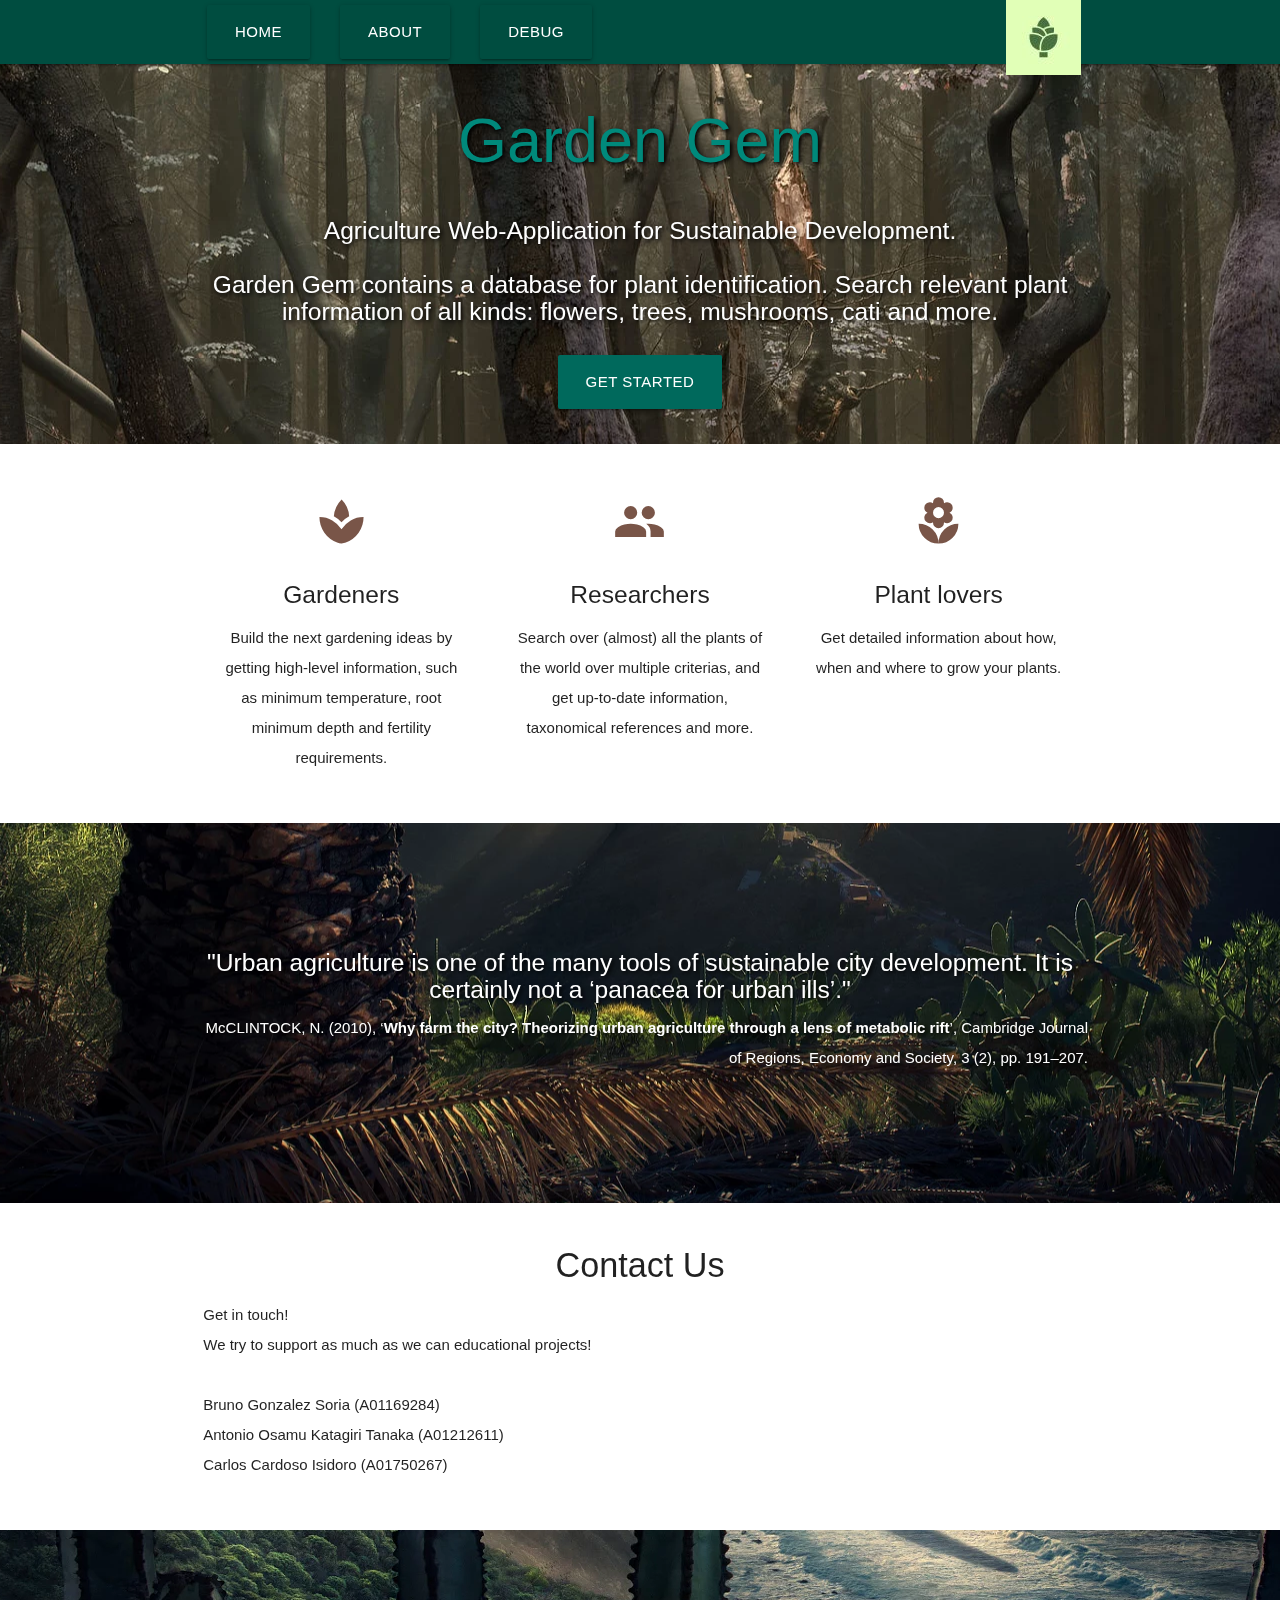
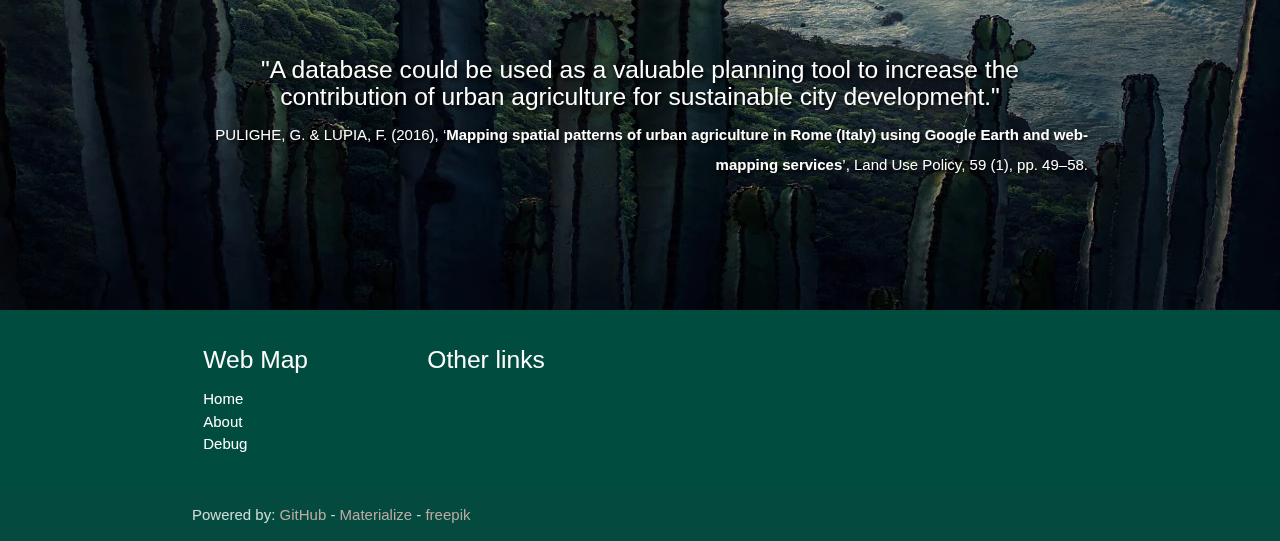
<file: index.html>
<!DOCTYPE html>
<html lang="en">


<!--  HEAD  -->
<head>
    <meta http-equiv="Content-Type" content="text/html; charset=UTF-8"/>
    <meta name="viewport" content="width=device-width, initial-scale=1"/>
    
    <!--  Window/Tab FAVICON  -->
    <link rel="shortcut icon" type="image/jpg" href="img/common/logo_small.jpg"/>
    
    <!--  Window/Tab TITLE  -->
    <title>Garden Gem - HOME</title>
    
    <!--  CSS  -->
    <link href="https://fonts.googleapis.com/icon?family=Material+Icons" rel="stylesheet">
    <link href="css/materialize.css" type="text/css" rel="stylesheet" media="screen,projection"/>
    <link href="css/style.css" type="text/css" rel="stylesheet" media="screen,projection"/>
    <link href="css/Custom.css" type="text/css" rel="stylesheet" media="screen,projection"/>
</head>
    
    
<!--  BODY  -->
<body>
    <!--  NAV BAR  -->
    <!--  <div class="navbar-fixed">  -->
        <nav class="teal darken-4" role="navigation">
            <div class="nav-wrapper container" style="display: grid">
                <a id="logo-container" href="#" class="right teal-text text-lighten-4 brand-logo">
                    <img class="logo" src="img/common/logo_small.jpg" alt="logo"/>
                </a>
                
                <!--  WEB NAV BAR  -->
                <ul class="left hide-on-med-and-down">
                    <li><a class="teal darken-4 waves-effect waves-light btn-large" href="#">Home</a></li>
                    <li><a class="teal darken-4 waves-effect waves-light btn-large" href="html/about.html">About</a></li>
                    <li><a class="teal darken-4 waves-effect waves-light btn-large" href="html/debuggingPage.html">Debug</a></li>
                </ul>
                
                <!--  MOBILE NAV BAR  -->
                <ul id="nav-mobile" class="sidenav teal darken-4">
                    <li><a class="teal darken-4 waves-effect waves-light btn-large" href="index.html">Home</a></li>
                    <li><a class="teal darken-4 waves-effect waves-light btn-large" href="html/about.html">About</a></li>
                    <li><a class="teal darken-4 waves-effect waves-light btn-large" href="html/debuggingPage.html">Debug</a></li>
                </ul>
                <a href="#" data-target="nav-mobile" class="sidenav-trigger"><i class="material-icons">menu</i></a>
            </div>
        </nav>
    <!--  </div>  -->

    <!--  1st CONTAINER  -->
    <div id="index-banner" class="parallax-container">
        <!-- <div class="section no-pad-bot"> -->
            <div class="container">
                <br><br>
                <!--  TITLE  -->
                <h1 class="header center teal-text text-darken-1 shadowed">Garden Gem</h1>
                
                <!--  DESCRPTION  -->
                <div class="row center">
                    <h5 class="header col s12 light shadowed">
                        <b>Agriculture Web-Application for Sustainable Development.</b>
                        <br><br>
                        Garden Gem contains a database for plant identification. Search relevant plant information of all kinds: flowers, trees, mushrooms, cati and more.
                    </h5>
                </div>
                
                <!-- BUTTON -->
                <div class="row center">
                    <a href="#" id="start_button" class="teal darken-3 waves-effect waves-light btn-large">Get Started</a>
                </div>
                <br><br>
            </div>
        <!-- </div> -->
        <div class="parallax"><img src="img/index/background1.png" alt="Unsplashed background img 1"></div>
    </div>
    
    <!--  2nd CONTAINER  -->
    <div class="container">
        <div class="section">
            
            <!--  ICONS & COLUMNS  -->
            <div class="row">
                <div class="col s12 m4">
                    <div class="icon-block">
                        <h2 class="center brown-text"><i class="material-icons">spa</i></h2>
                        <h5 class="center">Gardeners</h5>
                        <p class="light center">Build the next gardening ideas by getting high-level information, such as minimum temperature, root minimum depth and fertility requirements.</p>
                    </div>
                </div>
                
                <div class="col s12 m4">
                    <div class="icon-block">
                        <h2 class="center brown-text"><i class="material-icons">group</i></h2>
                        <h5 class="center">Researchers</h5>
                        <p class="light center">Search over (almost) all the plants of the world over multiple criterias, and get up-to-date information, taxonomical references and more.</p>
                    </div>
                </div>
                <div class="col s12 m4">
                    <div class="icon-block">
                        <h2 class="center brown-text"><i class="material-icons">local_florist</i></h2>
                        <h5 class="center">Plant lovers</h5>
                        <p class="light center">Get detailed information about how, when and where to grow your plants.</p>
                    </div>
                </div>
            </div>
        
        </div>
    </div>


    <!--  3rd CONTAINER  -->
    <div class="parallax-container valign-wrapper">
        <!-- <div class="section no-pad-bot"> -->
            <div class="container">
                <div class="row">
                    
                    <!--  QUOTE  -->
                    <h5 class="header col s12 light shadowed center">"Urban agriculture is one of the many tools of sustainable city development.
It is certainly not a ‘panacea for urban ills’."</h5>
                    <p class="right-align shadowed">McCLINTOCK, N. (2010), ‘<b>Why farm the city? Theorizing urban agriculture through a lens of metabolic rift</b>’, Cambridge Journal of Regions, Economy and Society, 3 (2), pp. 191–207.</p>
                </div>
            </div>
        <!-- </div> -->
        <div class="parallax"><img src="img/index/background2.png" alt="Unsplashed background img 2"></div>
    </div>

    <!--  4th CONTAINER  -->
    <div class="container">
        <div class="section">
            <div class="row">
                
                <!--  DESCRIPTION PARAGRAPH  -->
                <div class="col s12 center">
                    <h3><i class="mdi-content-send brown-text"></i></h3>
                    <h4>Contact Us</h4>
                    <p class="left-align light">
                        Get in touch!
                        <br>
                        We try to support as much as we can educational projects!
                        <br><br>
                        <b>Bruno</b> Gonzalez Soria          (A01169284)<br>
                        Antonio <b>Osamu</b> Katagiri Tanaka (A01212611)<br>
                        <b>Carlos</b> Cardoso Isidoro        (A01750267)
                    </p>
                </div>
            </div>
        </div>
    </div>

    <!--  5th CONTAINER  -->
    <div class="parallax-container valign-wrapper">
        <!-- <div class="section no-pad-bot"> -->
            <div class="container">
                <div class="row">
                    
                    <!--  QUOTE  -->
                    <h5 class="header col s12 light shadowed center">"A database could be used as a valuable planning tool to increase the contribution of urban agriculture for sustainable city development."</h5>
                    <p class="right-align shadowed">PULIGHE, G. & LUPIA, F. (2016), ‘<b>Mapping spatial patterns of urban agriculture in Rome (Italy) using Google Earth and web-mapping services</b>’, Land Use Policy, 59 (1), pp. 49–58.</p>
                </div>
            </div>
        <!-- </div> -->
        <div class="parallax"><img src="img/index/background3.png" alt="Unsplashed background img 3"></div>
    </div>

    
    <!--  FOOTER  -->
    <footer class="page-footer teal darken-4">
        <div class="container">
            <div class="row">
                
                <!--  LINK LIST  -->
                <div class="col l3 s12">
                    <h5 class="white-text">Web Map</h5>
                    <ul>
                        <li><a class="white-text" href="#">Home</a></li>
                        <li><a class="white-text" href="html/about.html">About</a></li>
                        <li><a class="white-text" href="html/debuggingPage.html">Debug</a></li>
                    </ul>
                </div>
                
                <!--  LINK LIST  -->
                <div class="col l3 s12">
                    <h5 class="white-text">Other links</h5>
                    <ul>
                        <!-- <li><a class="white-text" href="#!" target="_blank">Link 1</a></li> -->
                        <!-- <li><a class="white-text" href="#!" target="_blank">Link 2</a></li> -->
                        <!-- <li><a class="white-text" href="#!" target="_blank">Link 3</a></li> -->
                        <!-- <li><a class="white-text" href="#!" target="_blank">Link 4</a></li> -->
                    </ul>
                </div>
            </div>
        </div>
        
        <!--  COPYRIGHT  -->
        <div class="footer-copyright">
            <div class="container">
                Powered by:
                <a class="brown-text text-lighten-3" href="https://github.com/KiraSensei13/GardenGem" target="_blank">GitHub</a> - 
                <a class="brown-text text-lighten-3" href="http://materializecss.com" target="_blank">Materialize</a> - 
                <a class="brown-text text-lighten-3" href="https://www.freepik.com/free-photos-vectors/background">freepik</a>
            </div>
        </div>
    </footer>
    
    <!--  JAVASCRIPT -->
    <script src="https://code.jquery.com/jquery-2.1.1.min.js"></script>
    <script src="js/materialize.js"></script>
    <script src="js/init.js"></script>
    <script src="js/style.js"></script>
    
    </body>
</html>
</file>
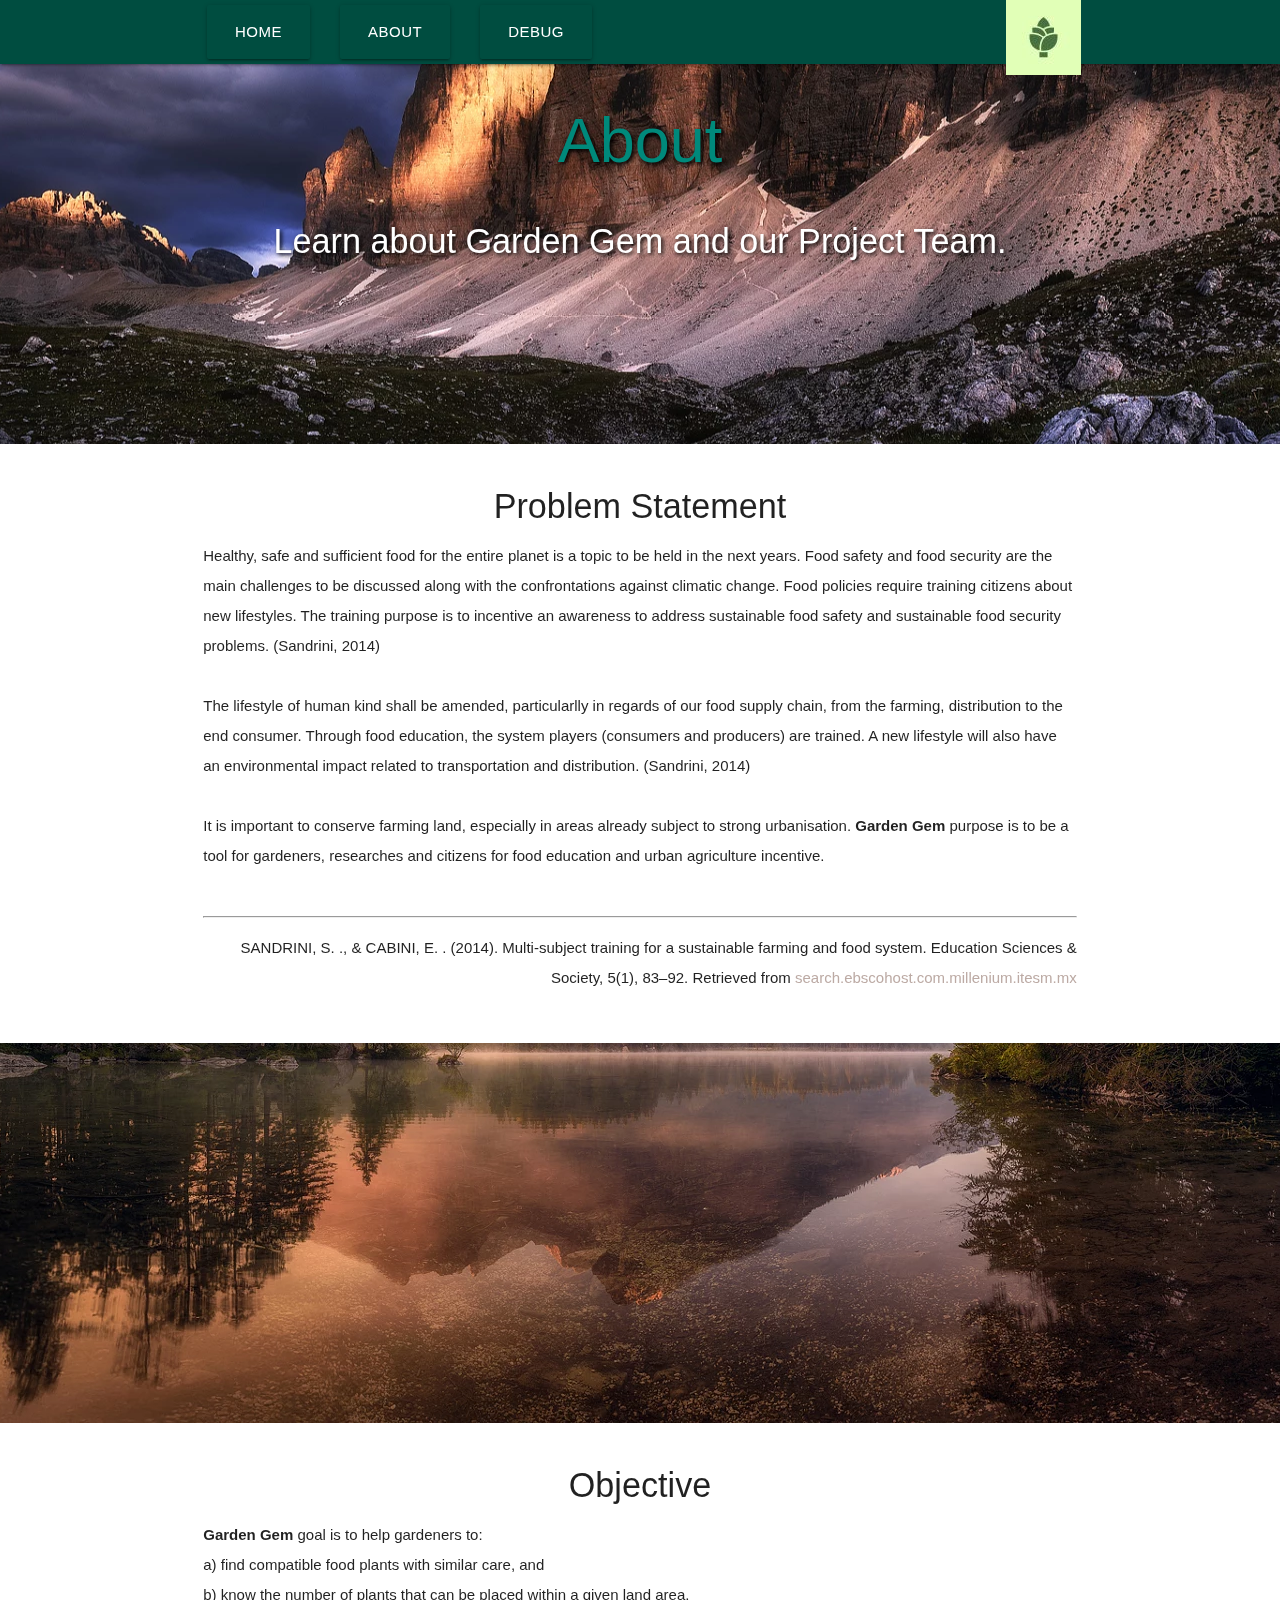
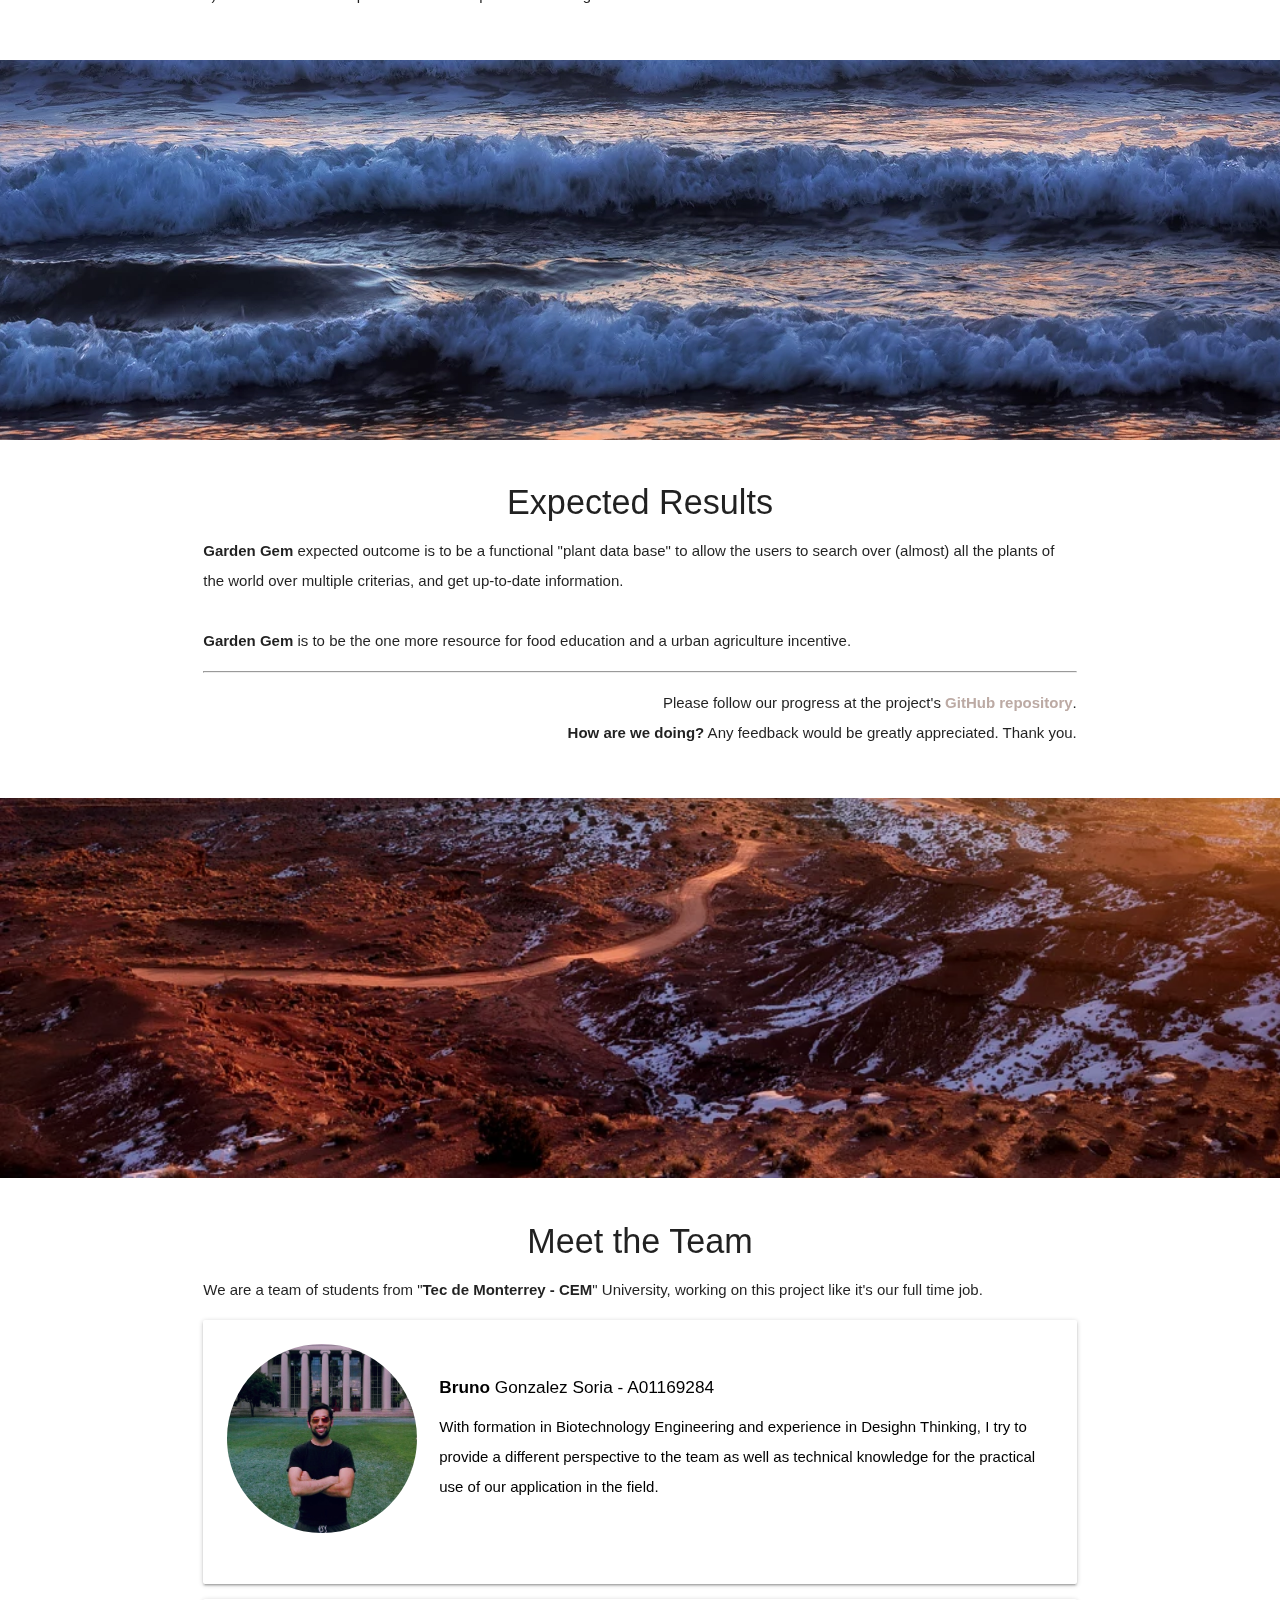
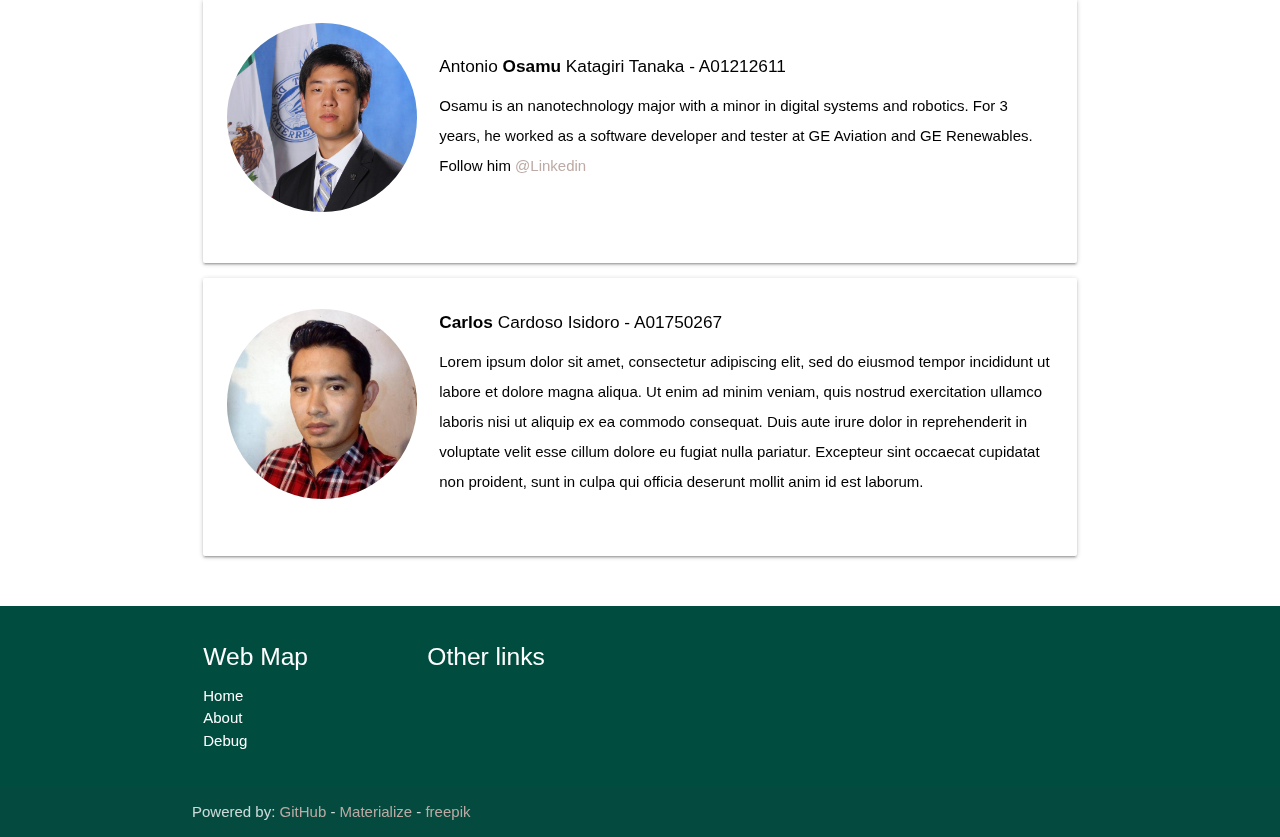
<file: html/about.html>
<!DOCTYPE html>
<html lang="en">


<!--  HEAD  -->
<head>
    <meta http-equiv="Content-Type" content="text/html; charset=UTF-8"/>
    <meta name="viewport" content="width=device-width, initial-scale=1"/>
    
    <!--  Window/Tab FAVICON  -->
    <link rel="shortcut icon" type="image/jpg" href="../img/common/logo_small.jpg"/>
    
    <!--  Window/Tab TITLE  -->
    <title>Garden Gem - ABOUT</title>
    
    <!--  CSS  -->
    <link href="https://fonts.googleapis.com/icon?family=Material+Icons" rel="stylesheet">
    <link href="../css/materialize.css" type="text/css" rel="stylesheet" media="screen,projection"/>
    <link href="../css/style.css" type="text/css" rel="stylesheet" media="screen,projection"/>
    <link href="../css/Custom.css" type="text/css" rel="stylesheet" media="screen,projection"/>
</head>
    
    
<!--  BODY  -->
<body>
    <!--  NAV BAR  -->
    <!--  <div class="navbar-fixed">  -->
        <nav class="teal darken-4" role="navigation">
            <div class="nav-wrapper container" style="display: grid">
                <a id="logo-container" href="../index.html" class="right teal-text text-lighten-4 brand-logo">
                    <img class="logo" src="../img/common/logo_small.jpg" alt="logo"/>
                </a>
                
                <!--  WEB NAV BAR  -->
                <ul class="left hide-on-med-and-down">
                    <li><a class="teal darken-4 waves-effect waves-light btn-large" href="../index.html">Home</a></li>
                    <li><a class="teal darken-4 waves-effect waves-light btn-large" href="#">About</a></li>
                    <li><a class="teal darken-4 waves-effect waves-light btn-large" href="debuggingPage.html">Debug</a></li>
                </ul>
                
                <!--  MOBILE NAV BAR  -->
                <ul id="nav-mobile" class="sidenav teal darken-4">
                    <li><a class="teal darken-4 waves-effect waves-light btn-large" href="../index.html">Home</a></li>
                    <li><a class="teal darken-4 waves-effect waves-light btn-large" href="about.html">About</a></li>
                    <li><a class="teal darken-4 waves-effect waves-light btn-large" href="debuggingPage.html">Debug</a></li>
                </ul>
                <a href="#" data-target="nav-mobile" class="sidenav-trigger"><i class="material-icons">menu</i></a>
            </div>
        </nav>
    <!--  </div>  -->

    
    <!--  1st CONTAINER  -->
    <div id="about-banner" class="parallax-container">
        <!-- <div class="section no-pad-bot"> -->
            <div class="container">

                <!--  TITLE  -->
                <h1 class="header center teal-text text-darken-1 shadowed">About</h1>
                
                <!--  DESCRPTION  -->
                <div class="row center">
                    <h4 class="header col s12 light shadowed">
                        Learn about <b>Garden Gem</b> and our Project Team.
                    </h4>
                </div>
            </div>
        <!-- </div> -->
        <div class="parallax"><img src="../img/about/background1.png" alt="Unsplashed background img 1"></div>
    </div>
    
    <!--  2nd CONTAINER  -->
    <div class="container">
        <div class="section">
            <div class="row">
                
                <!--  DESCRIPTION PARAGRAPH  -->
                <div class="col s12 center">
                    <h3><i class="mdi-content-send brown-text"></i></h3>
                    <h4>Problem Statement</h4>
                    
                    <p class="left-align">
                        Healthy, safe and sufficient food for the entire planet is a topic to be held in the next years. Food safety and food security are the main challenges to be discussed along with the confrontations against climatic change. Food policies require training citizens about new lifestyles. The training purpose is to incentive an awareness to address sustainable food safety and sustainable food security problems. (Sandrini, 2014)
                        <br><br>
                        The lifestyle of human kind shall be amended, particularlly in regards of our food supply chain, from the farming, distribution to the end consumer. Through food education, the system players (consumers and producers) are trained. A new lifestyle will also have an environmental impact related to transportation and distribution. (Sandrini, 2014)
                        <br><br>
                        It is important to conserve farming land, especially in areas already subject to strong urbanisation. <b>Garden Gem</b> purpose is to be a tool for gardeners, researches and citizens for food education and urban agriculture incentive. 
                        <br><br>
                    </p>
                    <hr>
                    <p class="right-align light">
                        SANDRINI, S. ., & CABINI, E. . (2014). Multi-subject training for a sustainable farming and food system. Education Sciences & Society, 5(1), 83–92. Retrieved from <a class="brown-text text-lighten-3" href="http://0-search.ebscohost.com.millenium.itesm.mx/login.aspx?direct=true&db=eue&AN=97285177&site=ehost-live&custid=s5514959&authtype=uid&user=itesm&password=cem" target="_blank">search.ebscohost.com.millenium.itesm.mx</a>
                    </p>
                
                </div>
            </div>
        </div>
    </div>


    <!--  3rd CONTAINER  -->
    <div class="parallax-container">
        <div class="parallax"><img src="../img/about/background2.png" alt="Unsplashed background img 2"></div>
    </div>

    <!--  4th CONTAINER  -->
    <div class="container">
        <div class="section">
            <div class="row">
                
                <!--  DESCRIPTION PARAGRAPH  -->
                <div class="col s12 center">
                    <h3><i class="mdi-content-send brown-text"></i></h3>
                    <h4>Objective</h4>
                    <p class="left-align">
                        <b>Garden Gem</b> goal is to help gardeners to:
                        <br>
                        a) find compatible food plants with similar care, and
                        <br>
                        b) know the number of plants that can be placed within a given land area.
                    </p>
                </div>
            </div>
        </div>
    </div>

    <!--  5th CONTAINER  -->
    <div class="parallax-container" style="height: 10px">
        <div class="parallax"><img src="../img/about/background3.png" alt="Unsplashed background img 3"></div>
    </div>

    <!--  6th CONTAINER  -->
    <div class="container">
        <div class="section">
            <div class="row">
                
                <!--  DESCRIPTION PARAGRAPH  -->
                <div class="col s12 center">
                    <h3><i class="mdi-content-send brown-text"></i></h3>
                    <h4>Expected Results</h4>
                    <p class="left-align">
                        <b>Garden Gem</b> expected outcome is to be a functional "plant data base" to allow the users to search over (almost) all the plants of the world over multiple criterias, and get up-to-date information.
                        <br><br>
                        <b>Garden Gem</b> is to be the one more resource for food education and a urban agriculture incentive.
                    </p>
                    <hr>
                    <p class="right-align">
                        Please follow our progress at the project's <a class="brown-text text-lighten-3" href="https://github.com/KiraSensei13/GardenGem" target="_blank"><b>GitHub repository</b></a>.
                        <br>
                        <b>How are we doing?</b> Any feedback would be greatly appreciated. Thank you.
                    </p>
                </div>
            </div>
        </div>
    </div>
    
    <!--  7th CONTAINER  -->
    <div class="parallax-container">
        <div class="parallax"><img src="../img/about/background4.png" alt="Unsplashed background img 4"></div>
    </div>

    <!--  8th CONTAINER  -->
    <div class="container">
        <div class="section">
            <div class="row">
                
                <!--  DESCRIPTION PARAGRAPH  -->
                <div class="col s12 center">
                    <h3><i class="mdi-content-send brown-text"></i></h3>
                    <h4>Meet the Team</h4>
                    <p class="left-align">
                        We are a team of students from "<b>Tec de Monterrey - CEM</b>" University, working on this project like it's our full time job.
                    </p>
                    
                     <!--  TEAM MEMBER 1  -->
                    <div class="card-panel white z-depth-1">
                        <div class="row valign-wrapper">
                            <div class="col s5 m3">
                                <img src="../img/about/bruno.jpg" alt="" class="circle responsive-img"> <!-- notice the "circle" class -->
                            </div>
                            <div class="col s7 m9">
                                <span class="left-align black-text">
                                    <h6><b>Bruno</b> Gonzalez Soria - A01169284</h6>
                                    <p>
                                        With formation in Biotechnology Engineering and experience in Desighn Thinking, I try to provide a different perspective to the team as well as technical knowledge for the practical use of our application in the field.
                                    </p>
                                </span>
                            </div>
                        </div>
                    </div>
                    
                    <!--  TEAM MEMBER 2  -->
                    <div class="card-panel white z-depth-1">
                        <div class="row valign-wrapper">
                            <div class="col s5 m3">
                                <img src="../img/about/osamu.jpg" alt="" class="circle responsive-img"> <!-- notice the "circle" class -->
                            </div>
                            <div class="col s7 m9">
                                <span class="left-align black-text">
                                    <h6>Antonio <b>Osamu</b> Katagiri Tanaka - A01212611</h6>
                                    <p>
                                        Osamu is an nanotechnology major with a minor in digital systems and robotics. For 3 years, he worked as a software developer and tester at GE Aviation and GE Renewables. Follow him <a class="brown-text text-lighten-3" href="https://www.linkedin.com/in/osamu-katagiri-84b2b940/" target="_blank">@Linkedin</a>
                                    </p>
                                </span>
                            </div>
                        </div>
                    </div>
                    
                    <!--  TEAM MEMBER 3  -->
                    <div class="card-panel white z-depth-1">
                        <div class="row valign-wrapper">
                            <div class="col s5 m3">
                                <img src="../img/about/carlos.jpg" alt="" class="circle responsive-img"> <!-- notice the "circle" class -->
                            </div>
                            <div class="col s7 m9">
                                <span class="left-align black-text">
                                    <h6><b>Carlos</b> Cardoso Isidoro - A01750267</h6>
                                    <p>
                                        Lorem ipsum dolor sit amet, consectetur adipiscing elit, sed do eiusmod tempor incididunt ut labore et dolore magna aliqua. Ut enim ad minim veniam, quis nostrud exercitation ullamco laboris nisi ut aliquip ex ea commodo consequat. Duis aute irure dolor in reprehenderit in voluptate velit esse cillum dolore eu fugiat nulla pariatur. Excepteur sint occaecat cupidatat non proident, sunt in culpa qui officia deserunt mollit anim id est laborum.
                                    </p>
                                </span>
                            </div>
                        </div>
                    </div>
                    
                </div>
            </div>
        </div>
    </div>


    <!--  FOOTER  -->
    <footer class="page-footer teal darken-4">
        <div class="container">
            <div class="row">
                
                <!--  LINK LIST  -->
                <div class="col l3 s12">
                    <h5 class="white-text">Web Map</h5>
                    <ul>
                        <li><a class="white-text" href="../index.html">Home</a></li>
                        <li><a class="white-text" href="#">About</a></li>
                        <li><a class="white-text" href="debuggingPage.html">Debug</a></li>
                        <!-- <li><a class="white-text" href="#!">Link 3</a></li> -->
                        <!-- <li><a class="white-text" href="#!">Link 4</a></li> -->
                    </ul>
                </div>
                
                <!--  LINK LIST  -->
                <div class="col l3 s12">
                    <h5 class="white-text">Other links</h5>
                    <ul>
                        <!-- <li><a class="white-text" href="#!" target="_blank">Link 1</a></li> -->
                        <!-- <li><a class="white-text" href="#!" target="_blank">Link 2</a></li> -->
                        <!-- <li><a class="white-text" href="#!" target="_blank">Link 3</a></li> -->
                        <!-- <li><a class="white-text" href="#!" target="_blank">Link 4</a></li> -->
                    </ul>
                </div>
            </div>
        </div>
        
        <!--  COPYRIGHT  -->
        <div class="footer-copyright">
            <div class="container">
                Powered by:
                <a class="brown-text text-lighten-3" href="https://github.com/KiraSensei13/GardenGem" target="_blank">GitHub</a> - 
                <a class="brown-text text-lighten-3" href="http://materializecss.com" target="_blank">Materialize</a> - 
                <a class="brown-text text-lighten-3" href="https://www.freepik.com/free-photos-vectors/background">freepik</a>
            </div>
        </div>
    </footer>
    
    <!--  JAVASCRIPT -->
    <script src="https://code.jquery.com/jquery-2.1.1.min.js"></script>
    <script src="../js/materialize.js"></script>
    <script src="../js/init.js"></script>
    <script src="../js/style.js"></script>
    
    </body>
</html>
</file>
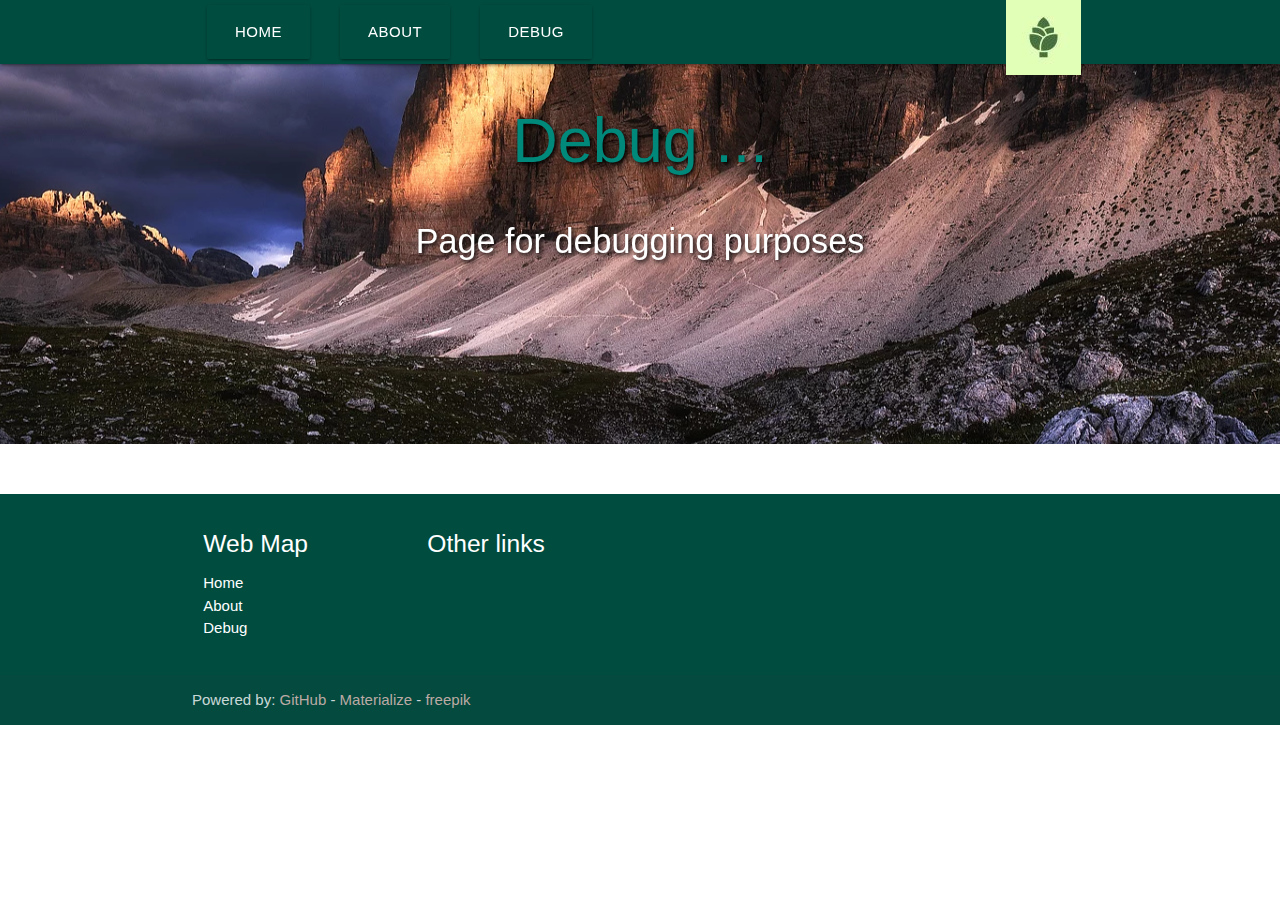
<file: html/debuggingPage.html>
<!DOCTYPE html>
<html lang="en">


<!--  HEAD  -->
<head>
    <meta http-equiv="Content-Type" content="text/html; charset=UTF-8"/>
    <meta name="viewport" content="width=device-width, initial-scale=1"/>
    
    <!--  Window/Tab FAVICON  -->
    <link rel="shortcut icon" type="image/jpg" href="../img/common/logo_small.jpg"/>
    
    <!--  Window/Tab TITLE  -->
    <title>Garden Gem - ABOUT</title>
    
    <!--  CSS  -->
    <link href="https://fonts.googleapis.com/icon?family=Material+Icons" rel="stylesheet">
    <link href="../css/materialize.css" type="text/css" rel="stylesheet" media="screen,projection"/>
    <link href="../css/style.css" type="text/css" rel="stylesheet" media="screen,projection"/>
    <link href="../css/Custom.css" type="text/css" rel="stylesheet" media="screen,projection"/>
</head>
    
    
<!--  BODY  -->
<body>
    <!--  NAV BAR  -->
    <!--  <div class="navbar-fixed">  -->
        <nav class="teal darken-4" role="navigation">
            <div class="nav-wrapper container" style="display: grid">
                <a id="logo-container" href="../index.html" class="right teal-text text-lighten-4 brand-logo">
                    <img class="logo" src="../img/common/logo_small.jpg" alt="logo"/>
                </a>
                
                <!--  WEB NAV BAR  -->
                <ul class="left hide-on-med-and-down">
                    <li><a class="teal darken-4 waves-effect waves-light btn-large" href="../index.html">Home</a></li>
                    <li><a class="teal darken-4 waves-effect waves-light btn-large" href="about.html">About</a></li>
                    <li><a class="teal darken-4 waves-effect waves-light btn-large" href="#">Debug</a></li>
                </ul>
                
                <!--  MOBILE NAV BAR  -->
                <ul id="nav-mobile" class="sidenav teal darken-4">
                    <li><a class="teal darken-4 waves-effect waves-light btn-large" href="../index.html">Home</a></li>
                    <li><a class="teal darken-4 waves-effect waves-light btn-large" href="about.html">About</a></li>
                    <li><a class="teal darken-4 waves-effect waves-light btn-large" href="debuggingPage.html">Debug</a></li>
                </ul>
                <a href="#" data-target="nav-mobile" class="sidenav-trigger"><i class="material-icons">menu</i></a>
            </div>
        </nav>
    <!--  </div>  -->

    
    <!--  1st CONTAINER  -->
    <div id="about-banner" class="parallax-container">
        <!-- <div class="section no-pad-bot"> -->
            <div class="container">

                <!--  TITLE  -->
                <h1 class="header center teal-text text-darken-1 shadowed">Debug ...</h1>
                
                <!--  DESCRPTION  -->
                <div class="row center">
                    <h4 class="header col s12 light shadowed">
                        Page for debugging purposes
                    </h4>
                </div>
            </div>
        <!-- </div> -->
        <div class="parallax"><img src="../img/about/background1.png" alt="Unsplashed background img 1"></div>
    </div>
    
    <!--  2nd CONTAINER  -->
    <div class="container">
        <div class="section">
            <div class="row">
                
                <div id="DebugCont"></div>
                
            </div>
        </div>
    </div>


    <!--  FOOTER  -->
    <footer class="page-footer teal darken-4">
        <div class="container">
            <div class="row">
                
                <!--  LINK LIST  -->
                <div class="col l3 s12">
                    <h5 class="white-text">Web Map</h5>
                    <ul>
                        <li><a class="white-text" href="../index.html">Home</a></li>
                        <li><a class="white-text" href="about.html">About</a></li>
                        <li><a class="white-text" href="#">Debug</a></li>
                        <!-- <li><a class="white-text" href="#!">Link 3</a></li> -->
                        <!-- <li><a class="white-text" href="#!">Link 4</a></li> -->
                    </ul>
                </div>
                
                <!--  LINK LIST  -->
                <div class="col l3 s12">
                    <h5 class="white-text">Other links</h5>
                    <ul>
                        <!-- <li><a class="white-text" href="#!" target="_blank">Link 1</a></li> -->
                        <!-- <li><a class="white-text" href="#!" target="_blank">Link 2</a></li> -->
                        <!-- <li><a class="white-text" href="#!" target="_blank">Link 3</a></li> -->
                        <!-- <li><a class="white-text" href="#!" target="_blank">Link 4</a></li> -->
                    </ul>
                </div>
            </div>
        </div>
        
        <!--  COPYRIGHT  -->
        <div class="footer-copyright">
            <div class="container">
                Powered by:
                <a class="brown-text text-lighten-3" href="https://github.com/KiraSensei13/GardenGem" target="_blank">GitHub</a> - 
                <a class="brown-text text-lighten-3" href="http://materializecss.com" target="_blank">Materialize</a> - 
                <a class="brown-text text-lighten-3" href="https://www.freepik.com/free-photos-vectors/background">freepik</a>
            </div>
        </div>
    </footer>
    
    <!--  JAVASCRIPT -->
    <script src="https://code.jquery.com/jquery-2.1.1.min.js"></script>
    <script src="../js/materialize.js"></script>
    <script src="../js/init.js"></script>
    <script src="../js/style.js"></script>
    <script src="../js/debuggingJS.js"></script>
    
    </body>
</html>
</file>
<file: css/Custom.css>
/*Add shadow to an element/object*/
.shadowed {
  color: white;
  text-shadow: 2px 2px 4px #000000;
}

/*Stretch an image to fill a div/container while keeping the aspect-ratio*/
.container img.wide {
    max-width: 100%;
    max-height: 100%;
    height: auto;
}
.container img.tall {
    max-height: 100%;
    max-width: 100%;
    width: auto;
}​

/*The parallax container height is what defines how much of the image can be seen. This is set to a default of 500px. You can add your own style to override this.*/
.parallax-container {
    height: 100px;
}
</file>
<file: css/style.css>
/* Custom Stylesheet */
/**
 * Use this file to override Materialize files so you can update
 * the core Materialize files in the future
 *
 * Made By MaterializeCSS.com
 */

nav ul a,
nav .brand-logo {
  color: #444;
}

p {
  line-height: 2rem;
}

.sidenav-trigger {
  color: #26a69a;
}

.parallax-container {
  min-height: 380px;
  line-height: 0;
  height: auto;
  color: rgba(255,255,255,.9);
}
  .parallax-container .section {
    width: 100%;
  }

@media only screen and (max-width : 992px) {
  .parallax-container .section {
    position: absolute;
    top: 40%;
  }
  #index-banner .section {
    top: 10%;
  }
}

@media only screen and (max-width : 600px) {
  #index-banner .section {
    top: 0;
  }
}

.icon-block {
  padding: 0 15px;
}
.icon-block .material-icons {
  font-size: inherit;
}

footer.page-footer {
  margin: 0;
}
</file>
